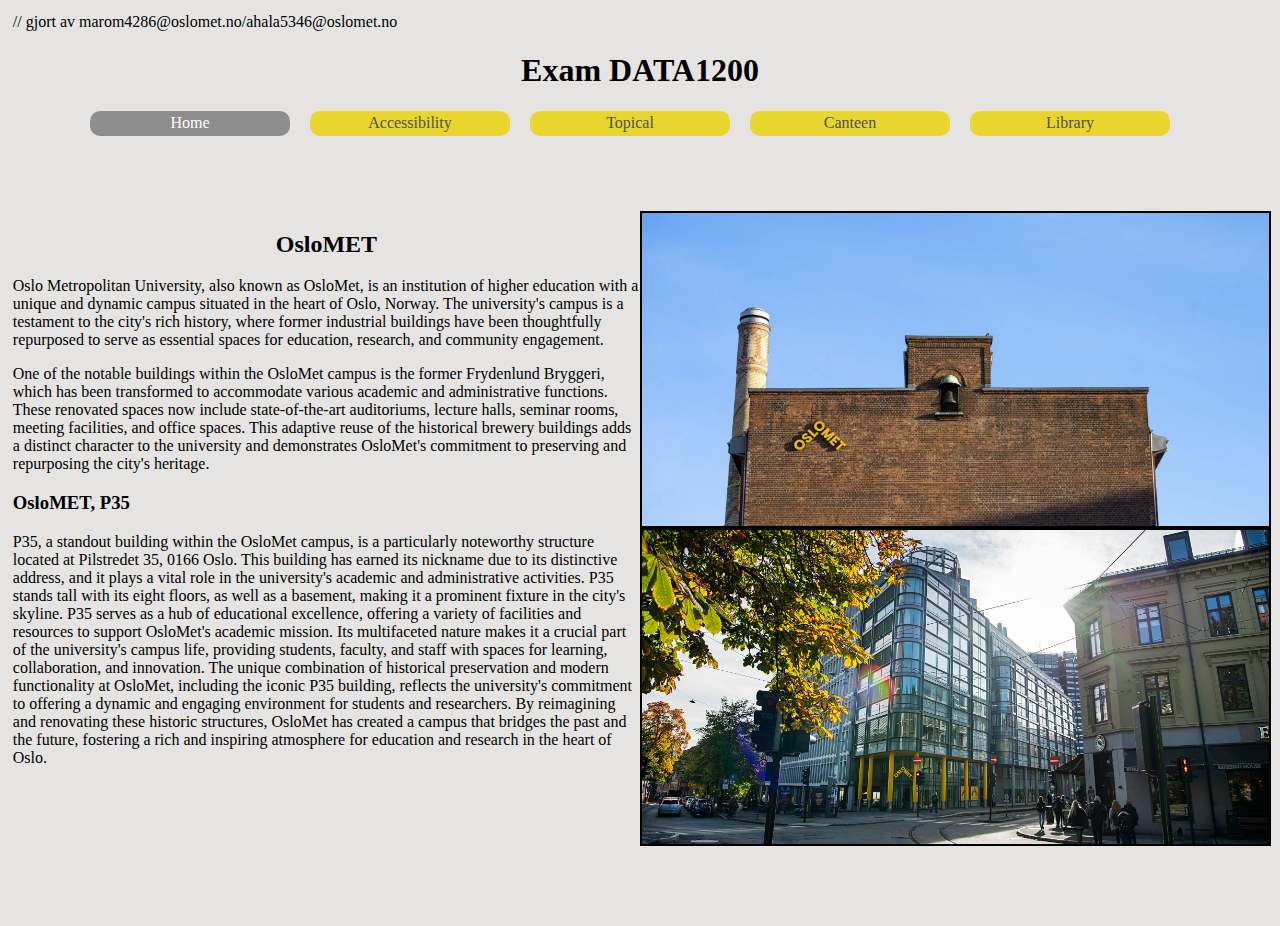
<file: index.html>
<html  title="Index_met" lang="en">
// gjort av marom4286@oslomet.no/ahala5346@oslomet.no

<head>  <!-- Set the title for the web page -->
    <Title>Our library</Title>  
    <meta name="viewport" content="width=device-width, initial-scale=1.0"> <!-- Configure the viewport for responsive design -->
    <link rel="stylesheet" type="text/css" href="css/style.css" />  <!-- Link to the external CSS file -->
   
</head>
<nav> <!-- Navigation section -->
    <h1>Exam DATA1200</h1>  <!-- Heading element in the head section-->
    <main class="buttonwrapper"> <!-- Main navigation buttons wrapper -->

        <article class="top-box-left">   <!-- Navigation buttons with links -->
            <a href="html/accessibility.html">
                <button class="navigation-button-activated">Home</button>
            </a>
        </article>
        <article class="top-box-middle-left">
            <a href="html/accessibility.html">
                <button class="navigation-button">Accessibility</button>
            </a>
        </article>
        <article class="top-box-middle">
            <a href="html/topical.html">
                <button class="navigation-button">Topical</button>
            </a>
        </article>
        <article class="top-box-middle-right">
            <a href="html/canteen.html">
                <button class="navigation-button">Canteen</button>
            </a>
        </article>
        <article class="top-box-right">
            <a href="html/library.html">
                <button class="navigation-button">Library</button>
            </a>
        </article>
    </main>
</nav>

<body> <!--middle part, when footer is in use-->
    
    <main class="mainwrapper">  <!-- Main content section -->
        <article class="main-box">  <!-- Main content box -->
            <h2>OsloMET</h2>  <!-- Heading for page -->
            <p><!-- Paragraphs describing Oslo Metropolitan University -->
                Oslo Metropolitan University, also known as OsloMet, is an institution of higher education with a unique and dynamic 
                campus situated in the heart of Oslo, Norway. The university's campus is a testament to the city's rich history, 
                where former industrial buildings have been thoughtfully repurposed to serve as essential spaces for education, 
                research, and community engagement.
            </p>
            <p>
                One of the notable buildings within the OsloMet campus is the former Frydenlund Bryggeri, which has been transformed 
                to accommodate various academic and administrative functions. These renovated spaces now include state-of-the-art 
                auditoriums, lecture halls, seminar rooms, meeting facilities, and office spaces. This adaptive reuse of the historical 
                brewery buildings adds a distinct character to the university and demonstrates OsloMet's commitment to preserving and 
                repurposing the city's heritage.
            </p>
            <h3>OsloMET, P35</h3>
            <p>
                P35, a standout building within the OsloMet campus, is a particularly noteworthy structure located at 
                Pilstredet 35, 0166 Oslo. This building has earned its nickname due to its distinctive address, and it plays a vital 
                role in the university's academic and administrative activities. P35 stands tall with its eight floors, as well as a 
                basement, making it a prominent fixture in the city's skyline. P35 serves as a hub of educational excellence, 
                offering a variety of facilities and resources to support OsloMet's academic mission. Its multifaceted nature makes 
                it a crucial part of the university's campus life, providing students, faculty, and staff with spaces for learning, 
                collaboration, and innovation. The unique combination of historical preservation and modern functionality at OsloMet, 
                including the iconic P35 building, reflects the university's commitment to offering a dynamic and engaging environment 
                for students and researchers. By reimagining and renovating these historic structures, OsloMet has created a campus that 
                bridges the past and the future, fostering a rich and inspiring atmosphere for education and research in the heart of Oslo. 
            </p>
        </article>
        <article class="aside"> <!-- Aside section for additional content, pictures -->
            <img class="img" id="logopicture" alt="LogoOslomet"> <!--OsloMET. (n.d.). https://www.oslomet.no/om/historie--> <!--Show an image based on a def in css-->
            <img class="img" id="p35picture" alt="P35"> <!--OsloMET. (n.d.-b). https://www.oslomet.no/var/oslomet/storage/images/_aliases/tiny/1/5/1/1/191151-1-nor-NO/P35-i-h%C3%B8stfarger-foto-Benjamin-Ward-2018-30284435177_272250121c_o-2400x1200px.jpg-->
        </article>

    </main>
</body>
</html>
</file>
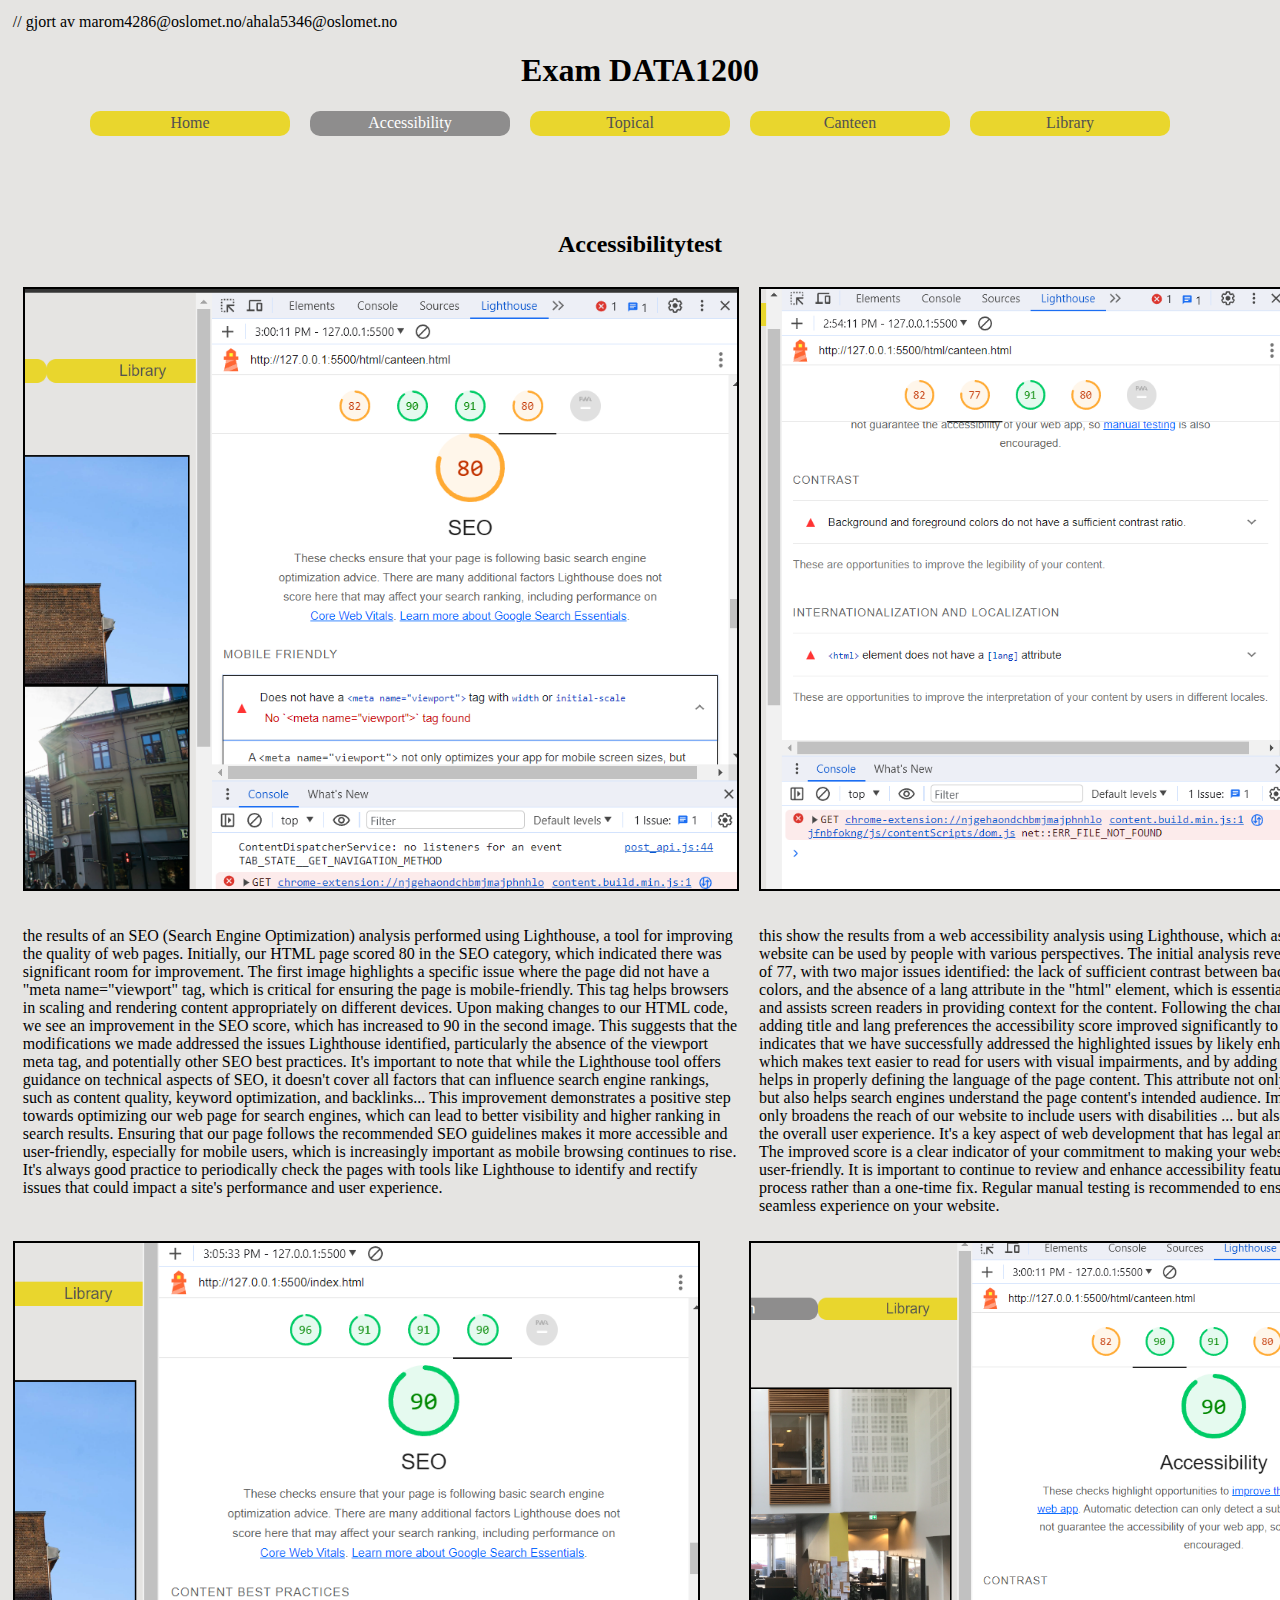
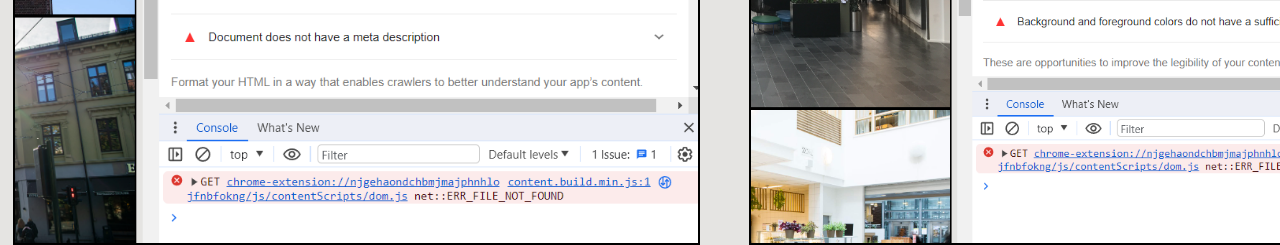
<file: html/accessibility.html>
<html title="Accessibility1" lang="en">
// gjort av marom4286@oslomet.no/ahala5346@oslomet.no

<head>
    <link rel="stylesheet" type="text/css" href="../css/style.css" />
    <h1>Exam DATA1200</h1>
</head>
<nav>
    <main class="buttonwrapper">
        <article class="top-box-left">
            <a href="../index.html">
                <button class="navigation-button">Home</button>
            </a>
        </article>
        <article class="top-box-middle-left">
            <a href="../html/accessibility.html">
                <button class="navigation-button-activated">Accessibility</button>
            </a>
        </article>
        <article class="top-box-middle">
            <a href="../html/topical.html">
                <button class="navigation-button">Topical</button>
            </a>
        </article>
        <article class="top-box-middle-right">
            <a href="../html/canteen.html">
                <button class="navigation-button">Canteen</button>
            </a>
        </article>
        <article class="top-box-right">
            <a href="../html/library.html">
                <button class="navigation-button">Library</button>
            </a>
        </article>
    </main>
</nav>
<body>
    <h2>Accessibilitytest</h2>
    <article class="accesswrapper">
    
        <article class="text-2nd">
            <p>
                this show the results from a web accessibility analysis using Lighthouse,
                 which assesses how well a website can be used by people with various perspectives.
                  The initial analysis revealed an accessibility score of 77, with two major issues identified:
                  the lack of sufficient contrast between background and foreground colors,
                   and the absence of a lang attribute in the "html" element, which is
                    essential for internationalization and assists screen readers in providing context for the content.
 
                 Following the changes we implemented, adding title and lang preferences
                 the accessibility score improved significantly to 90.
                 This improvement indicates that we have successfully addressed the highlighted issues
                  by likely enhancing the contrast ratio, which makes text easier to read for users with visual impairments,
                   and by adding the lang attribute, which helps in properly defining the language of the page content.
                    This attribute not only assists screen readers but also helps search engines understand the page content's intended audience.
 
                 Improving accessibility not only broadens the reach of our website to include users with disabilities ...
                  but also reflects positively on the overall user experience.
                 It's a key aspect of web development that has legal and ethical implications.
                  The improved score is a clear indicator of your commitment to making your website more inclusive and user-friendly.
                   It is important to continue to review and enhance accessibility features, as this is an ongoing process rather than a one-time fix.
                    Regular manual testing is recommended to ensure that all users have a seamless experience on your website.
               </p>
        </article>
        <article class="photo-1st"> 
            <img src="../png/seometa80.png" alt="seoresultatet_befor" class="accessimg">  
        </article>
        <article class="goodimg1"> <img src="../png/seofix.png" alt="seo_fix" class="accessimg">

        </article>
        <article class="text-1st">
            <p>
                the results of an SEO (Search Engine Optimization) analysis performed using Lighthouse,
                a tool for improving the quality of web pages. Initially, our HTML page scored 80 in the SEO category,
                which indicated there was significant room for improvement. The first image highlights a specific
                issue where the page did not have a "meta name="viewport" tag,
                which is critical for ensuring the page is mobile-friendly.
                This tag helps browsers in scaling and rendering content appropriately on different devices.
               
               Upon making changes to our HTML code, we see an improvement in the SEO score,
                which has increased to 90 in the second image.
                This suggests that the modifications we made addressed the issues Lighthouse identified,
                particularly the absence of the viewport meta tag, and potentially other SEO best practices.
                It's important to note that while the Lighthouse tool offers guidance on technical aspects of SEO,
                it doesn't cover all factors that can influence search engine rankings,
                such as content quality, keyword optimization, and backlinks...
               
               This improvement demonstrates a positive step towards optimizing our web page for search engines,
                which can lead to better visibility and higher ranking in search results.
                Ensuring that our page follows the recommended SEO guidelines makes it more accessible and user-friendly,
                 especially for mobile users, which is increasingly important as mobile browsing continues to rise.
                It's always good practice to periodically check the pages with tools like Lighthouse to
                 identify and rectify issues that could impact a site's performance and user experience.
                 </p>
        </article>

        <article class="photo-2nd">
            <img src="../png/feilacsessbility77.png" alt="accessibility_before" class="accessimg">
        </article>
        <article class="goodimg2"> <img src="../png/accessibility90.png" alt="" class="accessimg">
    </article>
</body>

</html>
</file>
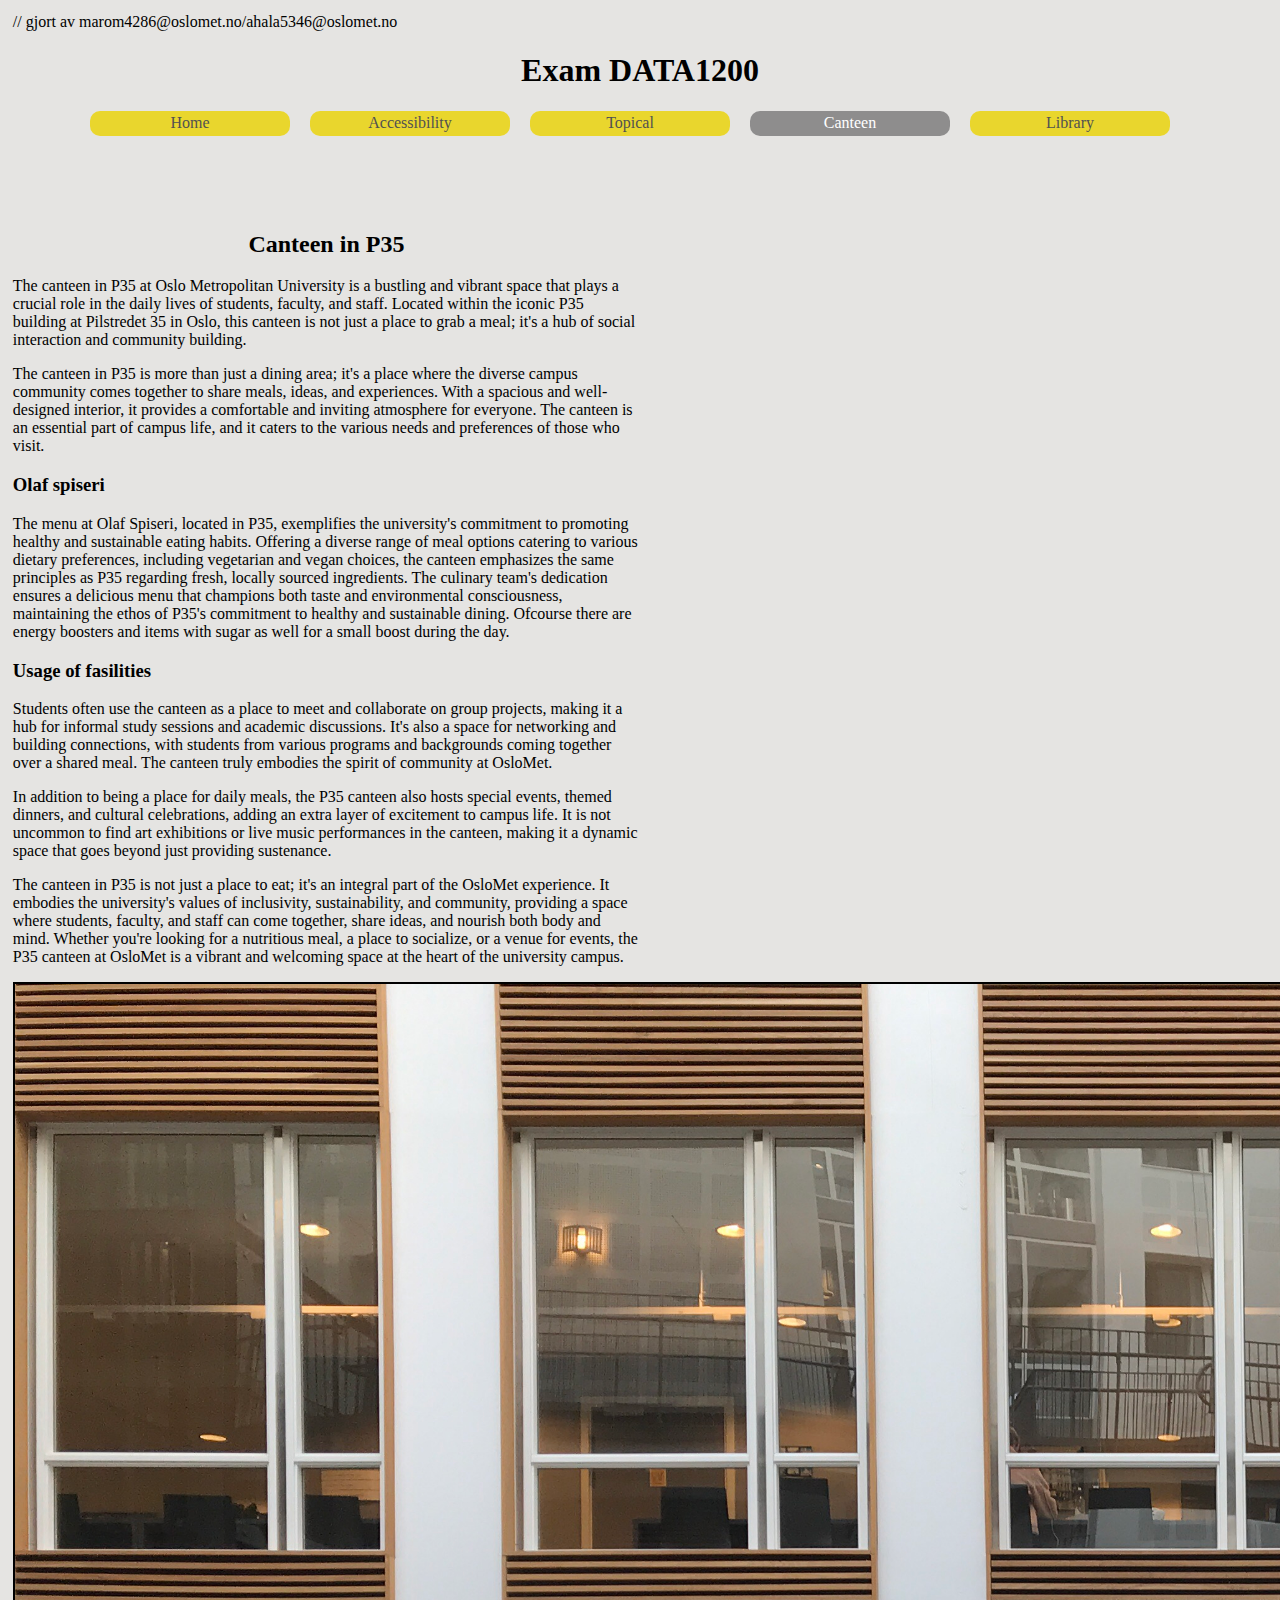
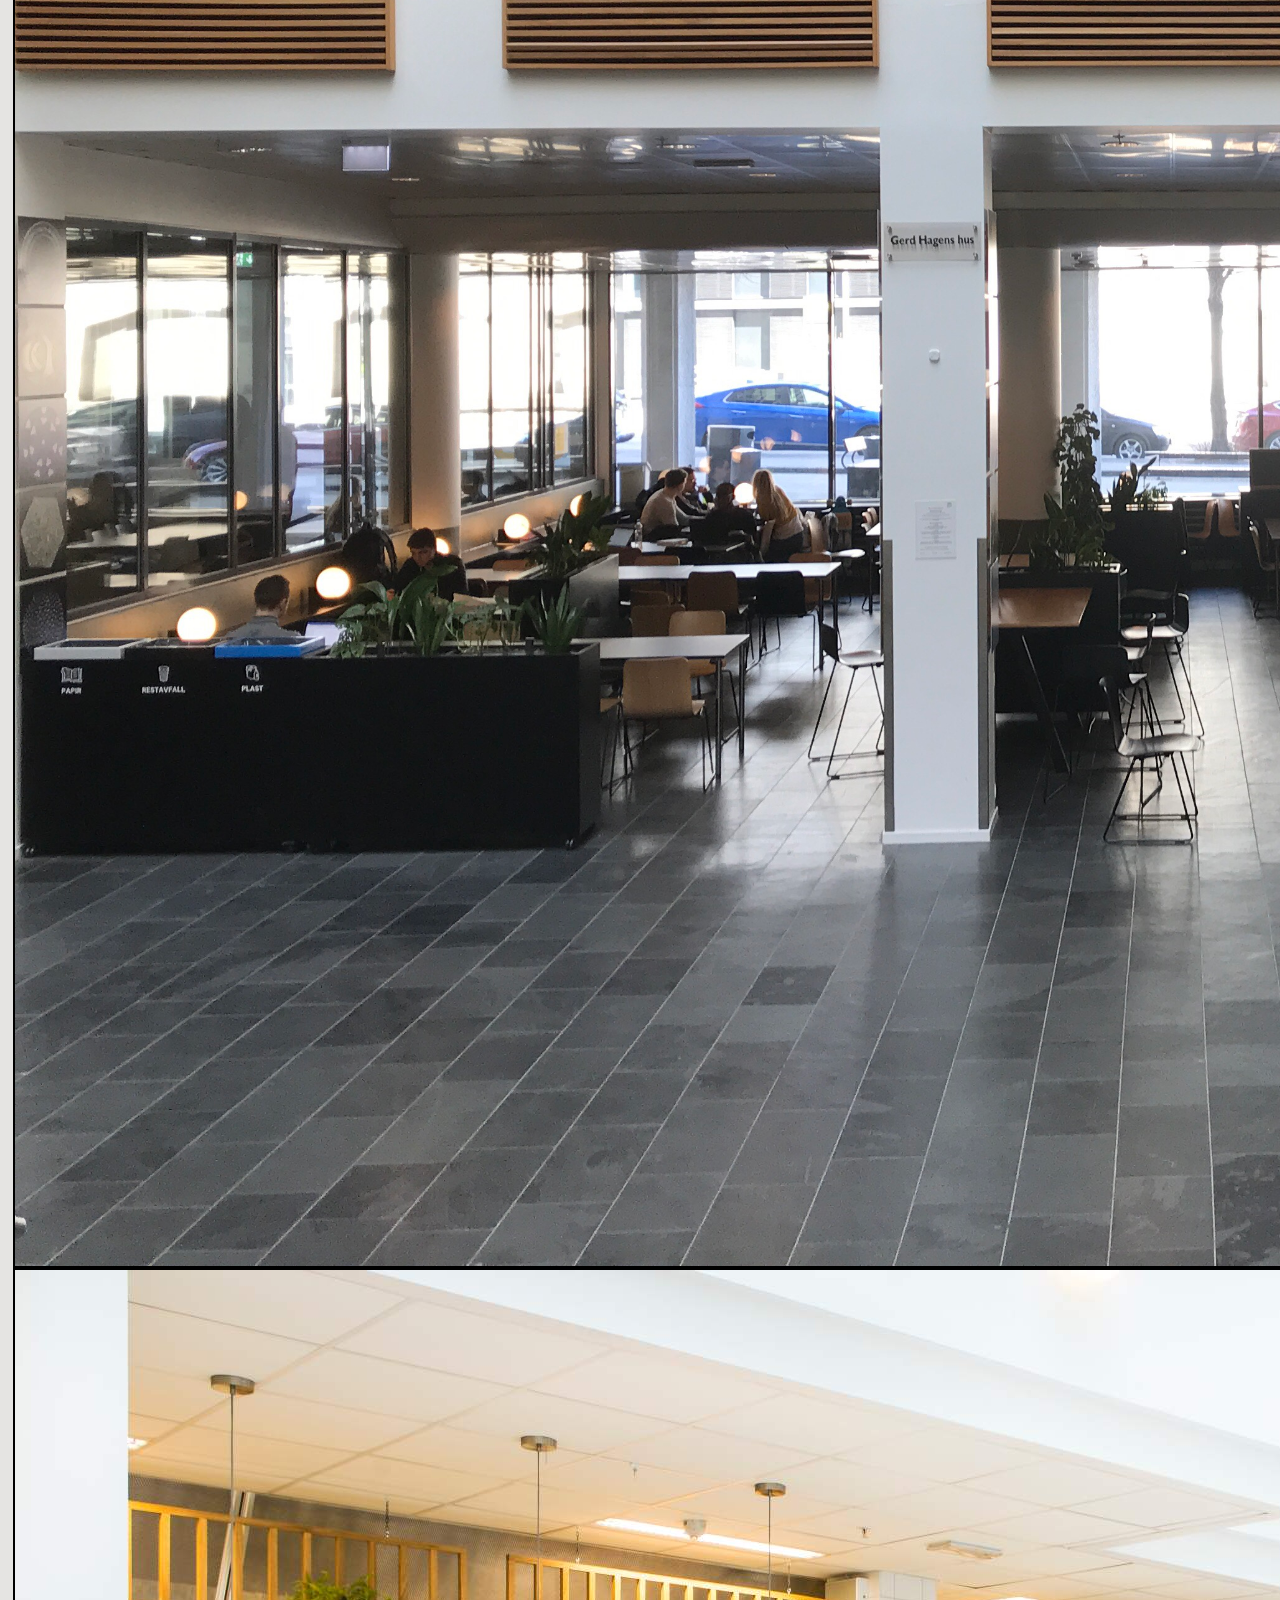
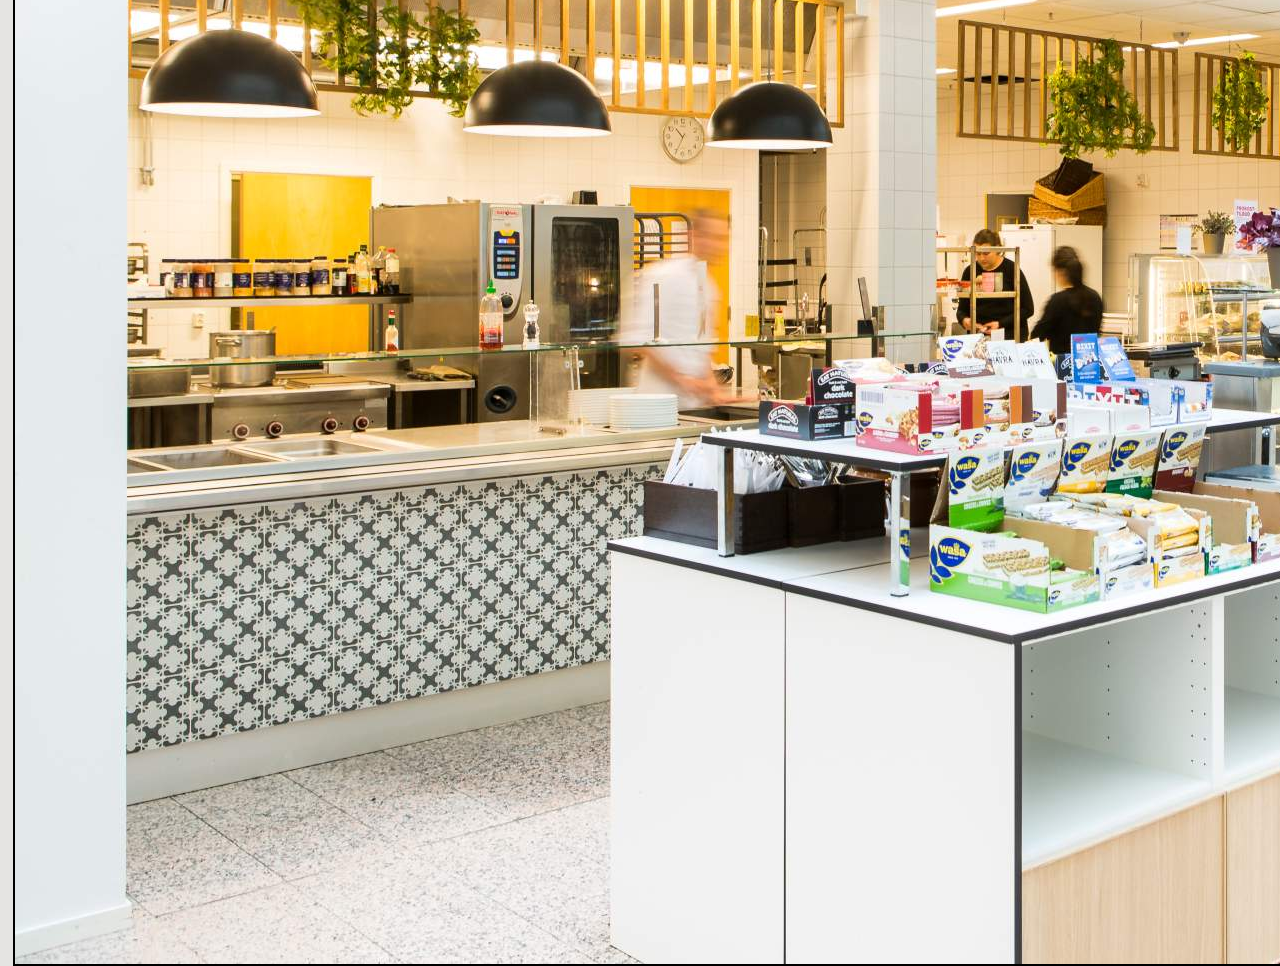
<file: html/canteen.html>
<html>
    <html  title="Canteen1" lang="en">
// gjort av marom4286@oslomet.no/ahala5346@oslomet.no
<head>
  <title>Library P35</title>

    <link rel="stylesheet" type="text/css" href="../css/style.css" />
    <h1>Exam DATA1200</h1>
</head>
<nav>
    <main class="buttonwrapper">
        <article class="top-box-left">
            <a href="../index.html">
                <button class="navigation-button">Home</button>
            </a>
        </article>
        <article class="top-box-middle-left">
            <a href="../html/accessibility.html">
                <button class="navigation-button">Accessibility</button>
            </a>
        </article>
        <article class="top-box-middle">
            <a href="../html/topical.html">
                <button class="navigation-button">Topical</button>
            </a>
        </article>
        <article class="top-box-middle-right">
            <a href="../html/canteen.html">
                <button class="navigation-button-activated">Canteen</button>
            </a>
        </article>
        <article class="top-box-right">
            <a href="../html/library.html">
                <button class="navigation-button">Library</button>
            </a>
        </article>
    </main>
</nav>

<body>
    <main class="mainwrapper">
        <article class="main-box">
            <h2>Canteen in P35</h2>
            <p>      
                The canteen in P35 at Oslo Metropolitan University is a bustling and vibrant space that plays a crucial 
                role in the daily lives of students, faculty, and staff. Located within the iconic P35 building at Pilstredet 35 in 
                Oslo, this canteen is not just a place to grab a meal; it's a hub of social interaction and community building.
            </p>
            <p>
                The canteen in P35 is more than just a dining area; it's a place where the diverse campus community comes 
                together to share meals, ideas, and experiences. With a spacious and well-designed interior, it provides a 
                comfortable and inviting atmosphere for everyone. The canteen is an essential part of campus life, and it 
                caters to the various needs and preferences of those who visit.
            </p>
            <h3>Olaf spiseri</h3>
            <p>
                The menu at Olaf Spiseri, located in P35, exemplifies the university's commitment to promoting healthy and 
                sustainable eating habits. Offering a diverse range of meal options catering to various dietary preferences, 
                including vegetarian and vegan choices, the canteen emphasizes the same principles as P35 regarding fresh, locally 
                sourced ingredients. The culinary team's dedication ensures a delicious menu that champions both taste and 
                environmental consciousness, maintaining the ethos of P35's commitment to healthy and sustainable dining.
                Ofcourse there are energy boosters and items with sugar as well for a small boost during the day.
            </p>
            <h3>Usage of fasilities</h3>
            <p>
                Students often use the canteen as a place to meet and collaborate on group projects, making it a hub for informal 
                study sessions and academic discussions. It's also a space for networking and building connections, with students 
                from various programs and backgrounds coming together over a shared meal. The canteen truly embodies the spirit of 
                community at OsloMet.
            </p>
            <p>
                In addition to being a place for daily meals, the P35 canteen also hosts special events, themed dinners, and cultural 
                celebrations, adding an extra layer of excitement to campus life. It is not uncommon to find art exhibitions or live 
                music performances in the canteen, making it a dynamic space that goes beyond just providing sustenance.
            </p>
            <p>
                The canteen in P35 is not just a place to eat; it's an integral part of the OsloMet experience. 
                It embodies the university's values of inclusivity, sustainability, and community, providing a space where students, 
                faculty, and staff can come together, share ideas, and nourish both body and mind. Whether you're looking for a 
                nutritious meal, a place to socialize, or a venue for events, the P35 canteen at OsloMet is a vibrant and welcoming 
                space at the heart of the university campus.
            </p>
        </article>
    </main>
        <article class="aside">
            <img class="img" id="canteen1picture" alt="Pilstredet"> <!--OsloMET. (n.d.). https://student.oslomet.no/en/auditorier-undervisningsrom/-/undervisningsrom/campus/PIL/bygning/P35/rom/P35_OLAF_SPISERI-->
            <img class="img" id="canteen2picture" alt="Pilstredet"> <!--Olaf Spiseri. SiO. (n.d.). https://www.sio.no/mat-og-drikke/spisesteder/Olaf%20spiseri -->
        </article>

</body>
</html>
</file>
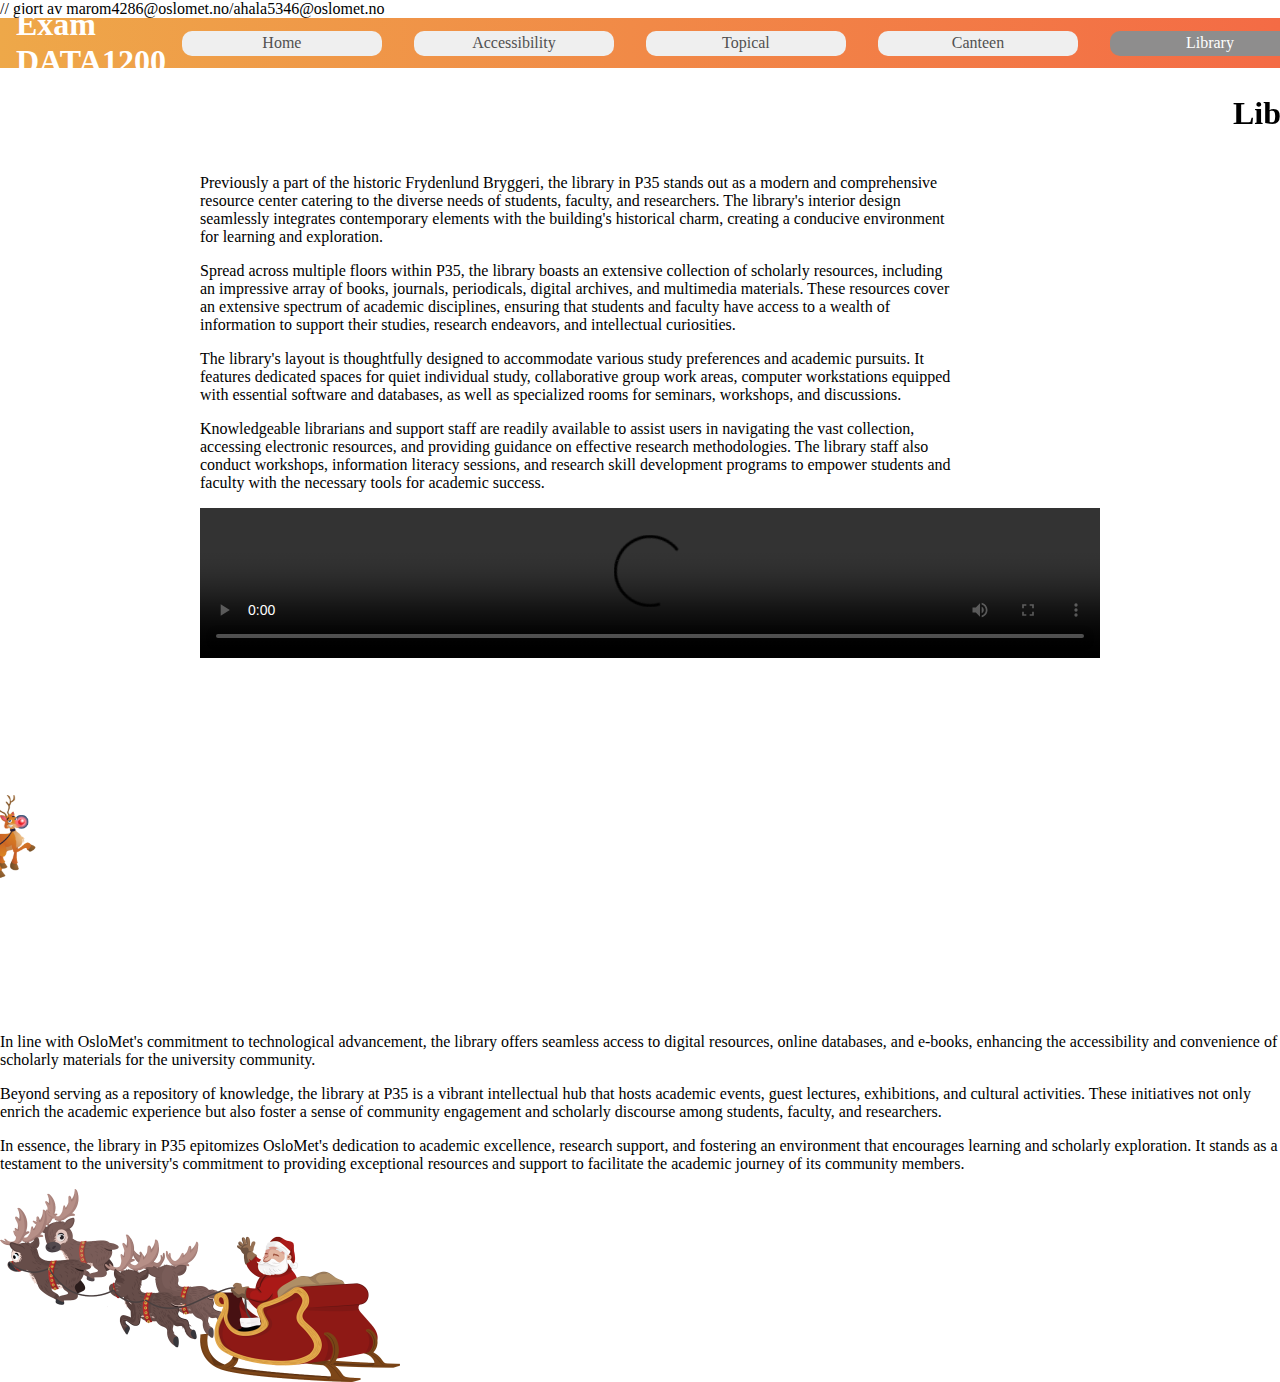
<file: html/library.html>
<html  title="Lilbrary P35" lang="en">
// gjort av marom4286@oslomet.no/ahala5346@oslomet.no

<head>
  <title>Library P35</title>
  <link rel="stylesheet" type="text/css" href="../css/funstyle.css" />
  <meta name="viewport" content="width=device-width, initial-scale=1"> <!--Define screen size-->
</head>
<nav>
  <section class="top-nav">
    <input id="menu-toggle" type="checkbox" />
    <label class='menu-button-container' for="menu-toggle">
      <div class='menu-button'></div>
    </label>
    <h1>Exam DATA1200</h1>
    <ul class="menu">
      <li>
        <a href="../index.html">
          <button class="navigation-button background-changing">Home</button>
        </a>
      </li>
      <li>
        <a href="../html/accessibility.html">
          <button class="navigation-button background-changing">Accessibility</button>
        </a>
      </li>
      <li>
        <a href="../html/topical.html">
          <button class="navigation-button background-changing">Topical</button>
        </a>
      </li>
      <li>
        <a href="../html/canteen.html">
          <button class="navigation-button background-changing">Canteen</button>
        </a>
      </li>
      <li>
        <a href="../html/library.html">
          <button class="navigation-button-activated">Library</button>
        </a>
      </li>
    </ul>
  </section>
</nav>

<body>
  <marquee> <!--Movevent across screen-->
    <h2 class="color-changing">Library P35</h2>
  </marquee>
  <div class="wrapper">
    <div class="main-box">
      <p>
        Previously a part of the historic Frydenlund Bryggeri, the library in P35 stands out as a modern
        and comprehensive resource center catering to the diverse needs of students, faculty, and
        researchers. The library's interior design seamlessly integrates contemporary elements with the
        building's historical charm, creating a conducive environment for learning and exploration.
      </p>
      <p>
        Spread across multiple floors within P35, the library boasts an extensive collection of scholarly
        resources, including an impressive array of books, journals, periodicals, digital archives, and
        multimedia materials. These resources cover an extensive spectrum of academic disciplines,
        ensuring that students and faculty have access to a wealth of information to support their
        studies, research endeavors, and intellectual curiosities.
      </p>
      <p>
        The library's layout is thoughtfully designed to accommodate various study preferences and
        academic pursuits. It features dedicated spaces for quiet individual study, collaborative
        group work areas, computer workstations equipped with essential software and databases, as well
        as specialized rooms for seminars, workshops, and discussions.
      </p>
      <p>
        Knowledgeable librarians and support staff are readily available to assist users in navigating
        the vast collection, accessing electronic resources, and providing guidance on effective research
        methodologies. The library staff also conduct workshops, information literacy sessions, and
        research skill development programs to empower students and faculty with the necessary tools for
        academic success.
      </p>
      <video controls>
        <source
          src="https://film.oslomet.no/60445190/63994838/15bc4041cf7b9c2f047d72dd369335b1/video_1080p/universitetsbiblioteket-p35-2-video.mp4"
          type="video/mp4" class="video"> <!--OsloMET. (n.d.). https://film.oslomet.no/60445190/63994838/15bc4041cf7b9c2f047d72dd369335b1/video_1080p/universitetsbiblioteket-p35-2-video.mp4 -->
        Your browser does not support HTML video.
      </video>
      </div>
      <div class="jul">
        <marquee direction="right"><!--Movevent across screen other direction-->
          <img src="../png/julenissen2.png" alt="Julenissen var her">
        </marquee>
      </div>
    </div>
    <div class="aside2">
      <p>
        In line with OsloMet's commitment to technological advancement, the library offers seamless access
        to digital resources, online databases, and e-books, enhancing the accessibility and convenience
        of scholarly materials for the university community.
      </p>
      <p>
        Beyond serving as a repository of knowledge, the library at P35 is a vibrant intellectual hub that hosts
        academic
        events, guest lectures, exhibitions, and cultural activities. These initiatives not only enrich the academic
        experience but also foster a sense of community engagement and scholarly discourse among students, faculty, and
        researchers.
      </p>
    
    <p>
      In essence, the library in P35 epitomizes OsloMet's dedication to academic excellence, research support, and
      fostering an environment that encourages learning and scholarly exploration. It stands as a testament to the
      university's commitment to providing exceptional resources and support to facilitate the academic journey of its
      community members.
    </p>
  </div>
    <div class="secondary-box">
      <img src="../png/julenissen.png" alt="Enda en julenisse" class="spin">
    </div>
  </div>
</body>

</html>
</file>
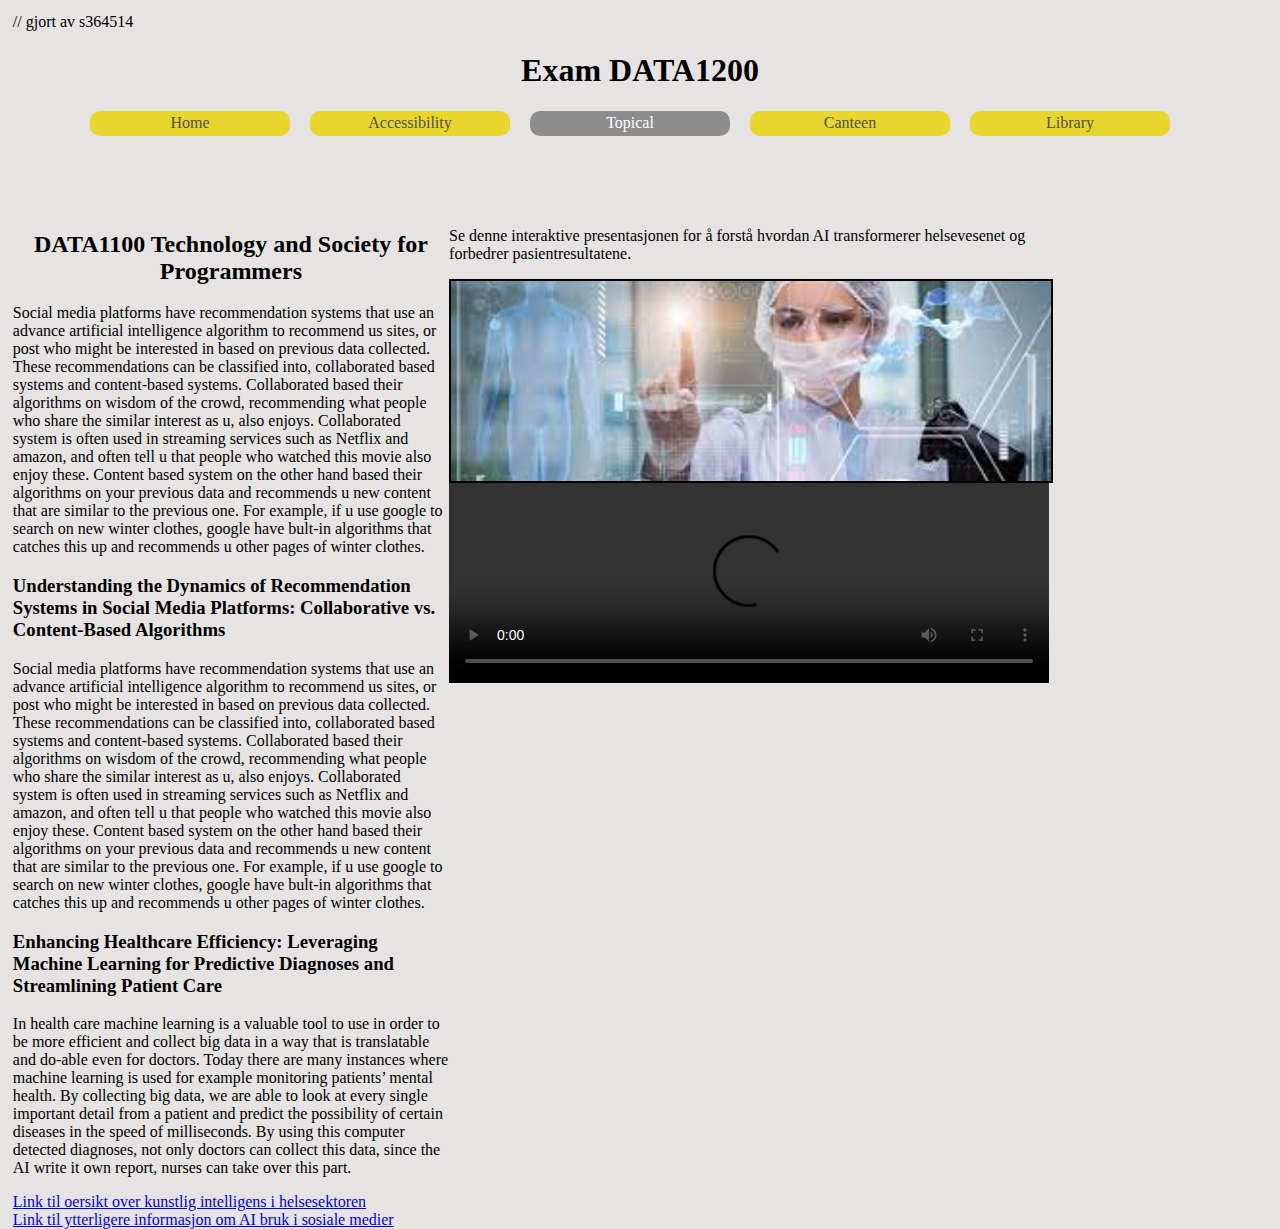
<file: html/topical.html>
<html>
<html title="Topical" lang="no">
// gjort av s364514
<head>
    <title>Topical page</title>
    <link rel="stylesheet" type="text/css" href="../css/style.css" />
    <h1>Exam DATA1200</h1>
</head>
<nav>
    <main class="buttonwrapper">
        <article class="top-box-left">
            <a href="../index.html">
                <button class="navigation-button">Home</button>
            </a>
        </article>
        <article class="top-box-middle-left">
            <a href="../html/accessibility.html">
                <button class="navigation-button">Accessibility</button>
            </a>
        </article>
        <article class="top-box-middle">
            <a href="../html/topical.html">
                <button class="navigation-button-activated">Topical</button>
            </a>
        </article>
        <article class="top-box-middle-right">
            <a href="../html/canteen.html">
                <button class="navigation-button">Canteen</button>
            </a>
        </article>
        <article class="top-box-right">
            <a href="../html/library.html">
                <button class="navigation-button">Library</button>
            </a>
        </article>
    </main>
</nav>

<body>
    <main class="mainwrapper">
        <article class="main-box">
            <h2>DATA1100 Technology and Society for Programmers</h2>

            <p>
                Social media platforms have recommendation systems that use an advance artificial intelligence algorithm
                to recommend us sites, or post who might be interested in based on previous data collected.
                These recommendations can be classified into, collaborated based systems and content-based systems.
                Collaborated based their algorithms on wisdom of the crowd, recommending what people who share the
                similar interest as u, also enjoys.
                Collaborated system is often used in streaming services such as Netflix and amazon, and often tell u
                that people who watched this movie also enjoy these.
                Content based system on the other hand based their algorithms on your previous data and recommends u new
                content that are similar to the previous one.
                For example, if u use google to search on new winter clothes, google have bult-in algorithms that
                catches this up and recommends u other pages of winter clothes.
            </p>
            <h3>Understanding the Dynamics of Recommendation Systems in Social Media Platforms: Collaborative vs. Content-Based Algorithms</h3>
            <p>
                Social media platforms have recommendation systems that use an advance artificial intelligence algorithm
                to recommend us sites, or post who might be interested in based on previous data collected.
                These recommendations can be classified into, collaborated based systems and content-based systems.
                Collaborated based their algorithms on wisdom of the crowd, recommending what people who share the
                similar interest as u, also enjoys.
                Collaborated system is often used in streaming services such as Netflix and amazon, and often tell u
                that people who watched this movie also enjoy these.
                Content based system on the other hand based their algorithms on your previous data and recommends u new
                content that are similar to the previous one.
                For example, if u use google to search on new winter clothes, google have bult-in algorithms that
                catches this up and recommends u other pages of winter clothes.
            </p>
            <h3>Enhancing Healthcare Efficiency: Leveraging Machine Learning for Predictive Diagnoses and Streamlining Patient Care</h3>
            <p>
                In health care machine learning is a valuable tool to use in order to be more efficient and collect big
                data in a way that is translatable and do-able even for doctors.
                Today there are many instances where machine learning is used for example monitoring patients’ mental
                health.
                By collecting big data, we are able to look at every single important detail from a patient and predict
                the possibility of certain diseases in the speed of milliseconds.
                By using this computer detected diagnoses, not only doctors can collect this data, since the AI write it
                own report, nurses can take over this part.
            </p>
            <a href="https://tidsskriftet.no/2023/10/kunstig-intelligens-i-helsesektoren-en-veileder">Link til oersikt
                over kunstlig intelligens i helsesektoren</a>
            <br>
            <a href="https://journals.sagepub.com/action/cookieAbsent">Link til ytterligere informasjon om AI bruk i
                sosiale medier</a>
        </article>
        <article class="aside">
            <p>
            Se denne interaktive presentasjonen for å forstå hvordan AI transformerer helsevesenet og forbedrer pasientresultatene.
        </p>
            <img class="img" src="../png/helsetjenester.jpg" alt="helsetjenester" width="600" height="200">
            <!--Tekna. (2018-01-17). https://www.tekna.no/fag-og-nettverk/IKT/ikt-bloggen/kunstig-intelligens-i-helsetjenester/-->
            <video width="600" height="200" controls>

                <source
                        src="https://film.oslomet.no/64968560/81415460/755ee7431aa35ad413a07e6a2ed6c0c9/video_1080p/var-forskning-viser-kvantefysikk-79-video.mp4"
                        type="video/mp4" class="video">
            </video>



        </article>
    </main>
</body>

</html>
</file>
<file: css/style.css>
/* Styles for HTML and body elements */
/* gjort av marom4286@oslomet.no/ahala5346@oslomet.no/s364514@oslomet.no */


html,body {
    margin: 0;
    height: 100%;
    background-color: #E5E4E2;
}

body {
    padding: 1%;

}

/*Styles for titles and*/
* {
    font-family: 'Times New Roman', Times, serif;
}

h1,h2 {
    text-align: center;
}

h1 {
    font-size: xx-large;
}

.navigation-button {
    /* Style for the button with the class "animated-button" */
    display: inline-block;
    padding: 3px 20px;
    /*Alignment of text in button*/
    height: 25px;
    /*Buttonheight size*/
    width: 200px;
    /*Buttonlenght size*/
    background-color: rgba(234, 211, 12, 0.849);
    /* Background color when not hovered */
    color: #515151;
    /*Textcolor*/
    border: none;
    /*Outline of the button*/
    border-radius: 10px;
    /*Roundness of edge*/
    font-size: 16px;
    /*Size of text*/
    cursor: pointer;
    transition: background-color 0.3s, transform 0.2s;
    /*Time used for transition*/
}

.navigation-button:hover {
    /*What happens when pointer is over button*/
    background-color: #515151;
    color: #ffffff;
    transform: scale(1.1);
}

.navigation-button-activated {
    /* Style for the button with the class "animated-button" when on this page */
    display: inline-block;
    padding: 3px 20px;
    /*Alignment of text in button*/
    height: 25px;
    /*Buttonheight size*/
    width: 200px;
    /*Buttonlenght size*/
    background-color: #8e8d8d;
    /* Background color when not hovered */
    color: #ffffff;
    /*Textcolor*/
    border: none;
    /*Outline of the button*/
    border-radius: 10px;
    /*Roundness of edge*/
    font-size: 16px;
    /*Size of text*/
    cursor: pointer;
}

.buttonwrapper {
    /*Defining properties of layout grid for placing buttons*/
    display: grid;
    grid-template-columns: auto repeat(5, minmax(200px, 220px)) auto;
    grid-auto-rows: minmax(100px, auto);
}

.top-box-left {
    grid-column: 2/3;
    grid-row: 1;

}

.top-box-middle-left {
    grid-column: 3/4;
    grid-row: 1;
}

.top-box-middle {
    grid-column: 4/5;
    grid-row: 1;
}

.top-box-middle-right {
    grid-column: 5/6;
    grid-row: 1;
}

.top-box-right {
    grid-column: 6/7;
    grid-row: 1;
}

.mainwrapper {
    /*Defining properties of layout grid for text and images*/
    display: grid;
    grid-template-columns: repeat(4, 1fr);
    grid-auto-rows: minmax(100px, auto);
}

.main-box {
    grid-column: 1 / 3;
    grid-row: 1;
}
.aside {
    grid-column: 3 / 4;
    grid-row: 1;
}

.accesswrapper {
    /*Defining properties of layout grid for text and images*/
    display: grid;
    grid-template-columns: repeat(2, 1fr);
    grid-auto-rows: minmax(100px, auto);
}

.text-1st, .text-2nd, .photo-1st, .photo-2nd {
    padding: 10px;
}

.text-1st {
    grid-column: 1;
    grid-row: 2;
}

.text-2nd {
    grid-column: 2;
    grid-row: 2;
}

.photo-1st {
    grid-column: 1;
    grid-row: 1;
}

.photo-2nd {
    grid-column: 2;
    grid-row: 1;
}

.goodimg1 {
    grid-column: 1;
    grid-row: 3;
}

.goodimg2 {
    grid-column: 2;
    grid-row: 3;
}

.img {
    max-width: 200%;
    border: 2px solid #000;
    object-fit: cover;
    /* Ensures the image covers the entire container */
}

.accessimg {
    max-width: 800px;
    max-height: 600px;
    border: 2px solid #000;
}

#p35picture {
    content: url(../png/hoved_inngang.jpg)
}

#logopicture {
    content: url("../png/pilestredet.jpg");
}

#canteen1picture {
    content: url(../png/p35spiseri.jpg)
}

#canteen2picture {
    content: url("../png/p35spiseri3.jpg");
}

#helsetjenester {
    content: url("../png/helsetjenester.jpg");
}

@media (max-width:700px) { /*Change at spesific screen size*/
    .top-box-middle-right { /*Rearanging of boxes*/
        grid-column: 2/3;
        grid-row: 2;
    }

    .top-box-right {
        grid-column: 3/4;
        grid-row: 2;
    }

    .img {
        filter: saturate(50%);
    }

    #p35picture { /*Smaller pictures, differen formfactor*/
        content: url(../png/P35Crop.png)
    }

    #logopicture {
        content: url("../png/pilestredet-crop.png");
    }

    #canteen1picture {
        content: url(../png/p35spiseri-crop.png)
    }

    #canteen2picture {
        content: url("../png/p35spiseri3-crop.png");
    }

    #helsetjenester {
        content: url("../png/helsetjenester.jpg");
    }
}
</file>
<file: css/funstyle.css>
h2 {
  font-size: xx-large;
}

/* Setting default margin and setting height of HTML and body*/
html,
body {
  margin: 0;
  height: 100%;
}

/* Global styles for all elements */
* {
  font-family: "Raleway";
  /* Sets the font family */
  box-sizing: border-box;
  /* Includes padding and border in the element's total width and height */
}

video {
  width: 900;

}

img {
  width: 400;
}

/* Styles for the top navigation bar */
.top-nav {
  display: flex;
  flex-direction: row;
  align-items: center;
  justify-content: space-between;
  background-color: #00BAF0;
  /* Fallback background color */
  background: linear-gradient(to left, #f46b45, #eea849);
  /* Gradient background */
  color: #FFF;
  /* Text color */
  height: 50px;
  /* Height of the navigation bar */
  padding: 1em;
  /* Padding around the content inside the navigation bar */
}

/* Styles for the menu list */
.menu {
  display: flex;
  flex-direction: row;
  list-style-type: none;
  /* Removes default list styling */
  margin: 0;
  padding: 0;
}

/* Styles for menu items */
.menu>li {
  margin: 0 1rem;
  overflow: hidden;
}

/* Styles for the menu button container */
.menu-button-container {
  display: none;
  /* Initially hidden on larger screens */
  height: 100%;
  width: 30px;
  cursor: pointer;
  flex-direction: column;
  justify-content: center;
  align-items: center;
}

/* Styles for the menu toggle checkbox */
#menu-toggle {
  display: none;
  /* Hides the checkbox */
}

/* Styles for the menu button and its pseudo-elements */
.menu-button,
.menu-button::before,
.menu-button::after {
  display: block;
  background-color: #fff;
  position: absolute;
  height: 4px;
  width: 30px;
  transition: transform 400ms cubic-bezier(0.23, 1, 0.32, 1);
  border-radius: 2px;
}

/* Styles for the menu button pseudo-elements */
.menu-button::before {
  content: '';
  margin-top: -8px;
}

.menu-button::after {
  content: '';
  margin-top: 8px;
}

/* Styles for the menu button animation when checked */
#menu-toggle:checked+.menu-button-container .menu-button::before {
  margin-top: 0px;
  transform: rotate(405deg);
}

#menu-toggle:checked+.menu-button-container .menu-button {
  background: rgba(255, 255, 255, 0);
}

#menu-toggle:checked+.menu-button-container .menu-button::after {
  margin-top: 0px;
  transform: rotate(-405deg);
}

.wrapper {
  display: grid;
  grid-template-columns: repeat(4, 1fr);
  grid-auto-rows: minmax(100px, auto);
}

.main-box {
  grid-column: 1 / 4;
  grid-row: 1;
  padding-left: 200px;
}

.aside1 {
  grid-column: 2;
  grid-row: 2;
}

.jul {
  grid-column: 1/5;
  grid-row: 3;
}

.secondary-box {
  grid-column: 1 / 2;
  grid-row: 4;
}

.aside2 {
  grid-column: 3 / 5;
  grid-row: 4;
}

/* Media query for screens up to 700px width */
@media (max-width: 1200px) {
  .menu-button-container {
    display: flex;
    /* Displays the menu button on smaller screens */
  }

  /* Styles for the menu on smaller screens */
  .menu {
    position: absolute;
    top: 0;
    margin-top: 50px;
    left: 0;
    flex-direction: column;
    width: 100%;
    justify-content: center;
    align-items: center;
  }

  /* Styles for menu items when the toggle is checked */
  #menu-toggle~.menu li {
    height: 0;
    margin: 0;
    padding: 0;
    border: 0;
    transition: height 400ms cubic-bezier(0.23, 1, 0.32, 1);
  }

  #menu-toggle:checked~.menu li {
    border: 1px solid #333;
    height: 2.5em;
    padding: 0.5em;
    transition: height 400ms cubic-bezier(0.23, 1, 0.32, 1);
  }

  /* Styles for menu items on smaller screens */
  .menu>li {
    display: flex;
    justify-content: center;
    margin: 0;
    padding: 0.5em 0;
    width: 100%;
    color: white;
    background-color: #222;
  }

  /* Styles for the last menu item on smaller screens */
  .menu>li:not(:last-child) {
    border-bottom: 1px solid #444;
  }

  .main-box {
    grid-column: 1 / 4;
    grid-row: 1;
    padding-left: 10px;
  }

  .aside1 {
    grid-column: 1 / 4;
    grid-row: 2;
  }

  .secondary-box {
    grid-column: 1 / 4;
    grid-row: 3;
  }

  .aside2 {
    grid-column: 1 / 4;
    grid-row: 4;

  }

  video {
    width: 350;
  }
}

/* Styles for the navigation buttons */
.navigation-button {
  display: inline-block;
  padding: 3px 20px;
  height: 25px;
  width: 200px;
  color: #515151;
  border: none;
  border-radius: 10px;
  font-size: 16px;
  cursor: pointer;
  transition: background-color 0.3s, transform 0.2s;
  animation: colorChangeButton 5s infinite;
}

/* Hover effect for navigation buttons */
.navigation-button:hover {
  background-color: #515151;
  color: #ffffff;
  transform: scale(1.1);
}

/* Styles for activated/selected navigation buttons */
.navigation-button-activated {
  display: inline-block;
  padding: 3px 20px;
  height: 25px;
  width: 200px;
  background-color: #8e8d8d;
  color: #ffffff;
  border: none;
  border-radius: 10px;
  font-size: 16px;
  cursor: pointer;
}

/* Define a keyframe animation called colorChange */
@keyframes colorChangeText {

  /*Textcolor*/
  0% {
    color: red;
  }

  /* At the beginning of the animation (0%), set the color to red */
  25% {
    color: blue;
  }

  /* At 25% of the animation duration, change the color to blue */
  50% {
    color: green;
  }

  /* At 50% of the animation duration, change the color to green */
  75% {
    color: orange;
  }

  /* At 75% of the animation duration, change the color to orange */
  100% {
    color: purple;
  }

  /* At the end of the animation (100%), set the color to purple */
}

.color-changing {
  /* Use the "colorChange" animation defined above */
  animation: colorChangeText 5s infinite;
}

@keyframes colorChangeButton {

  /*Background and text for the buttons*/
  0% {
    background-color: red;
  }

  /* At the beginning of the animation (0%), set the background color to red */
  0% {
    color: blue;
  }

  25% {
    background-color: blue;
  }

  /* At 25% of the animation duration, change the background color to blue */
  25% {
    color: red;
  }

  50% {
    background-color: green;
  }

  /* At 50% of the animation duration, change the background color to green */
  50% {
    color: purple;
  }

  75% {
    background-color: orange;
  }

  /* At 75% of the animation duration, change the background color to orange */
  75% {
    color: green;
  }

  100% {
    background-color: purple;
  }

  /* At the end of the animation (100%), set the background color to purple */
  100% {
    color: orange;
  }
}

@keyframes spin {

  /* Borrowed from https://www.google.com/search?q=make+a+png+spin+html&sca_esv=583612193&sxsrf=AM9HkKl8zd8JgIq93Jx0Z8LkDKGZIOijaw%3A1700311056949&ei=ELBYZd3GOdOmwPAP39iikA8&ved=0ahUKEwjdjrqkyM2CAxVTExAIHV-sCPIQ4dUDCA8&uact=5&oq=make+a+png+spin+html&gs_lp=Egxnd3Mtd2l6LXNlcnAiFG1ha2UgYSBwbmcgc3BpbiBodG1sMgUQIRigATIFECEYoAEyCBAhGBYYHhgdSJoSUMMGWJ8QcAF4AZABAJgBb6ABhgOqAQM0LjG4AQPIAQD4AQHCAgoQABhHGNYEGLADwgIGEAAYFhgewgIKECEYFhgeGA8YHeIDBBgAIEGIBgGQBgg&sclient=gws-wiz-serp#kpvalbx=_FbBYZZnwEKK1wPAPsKCbyAQ_28*/
  from {
    transform: rotate(0deg);
  }

  to {
    transform: rotate(360deg);
  }
}

.spin {
  animation: spin 2s infinite;
}
</file>
